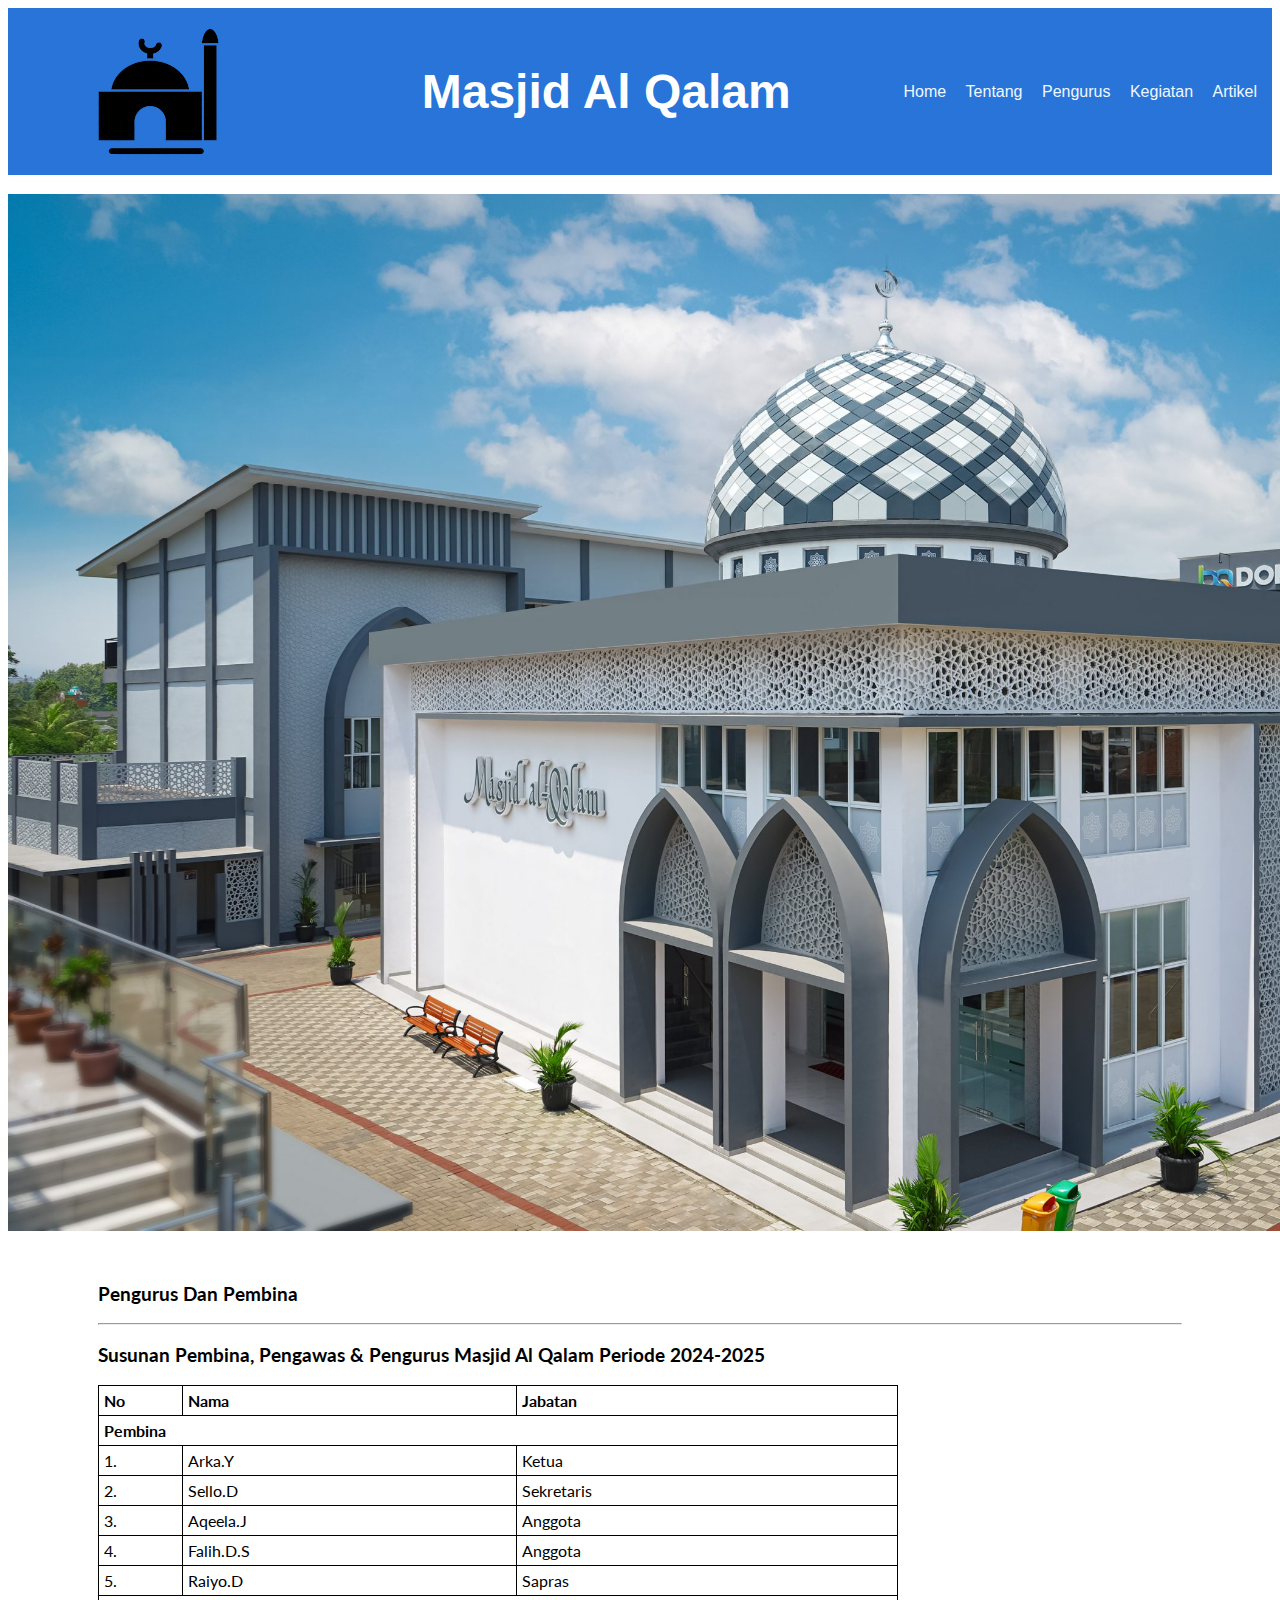
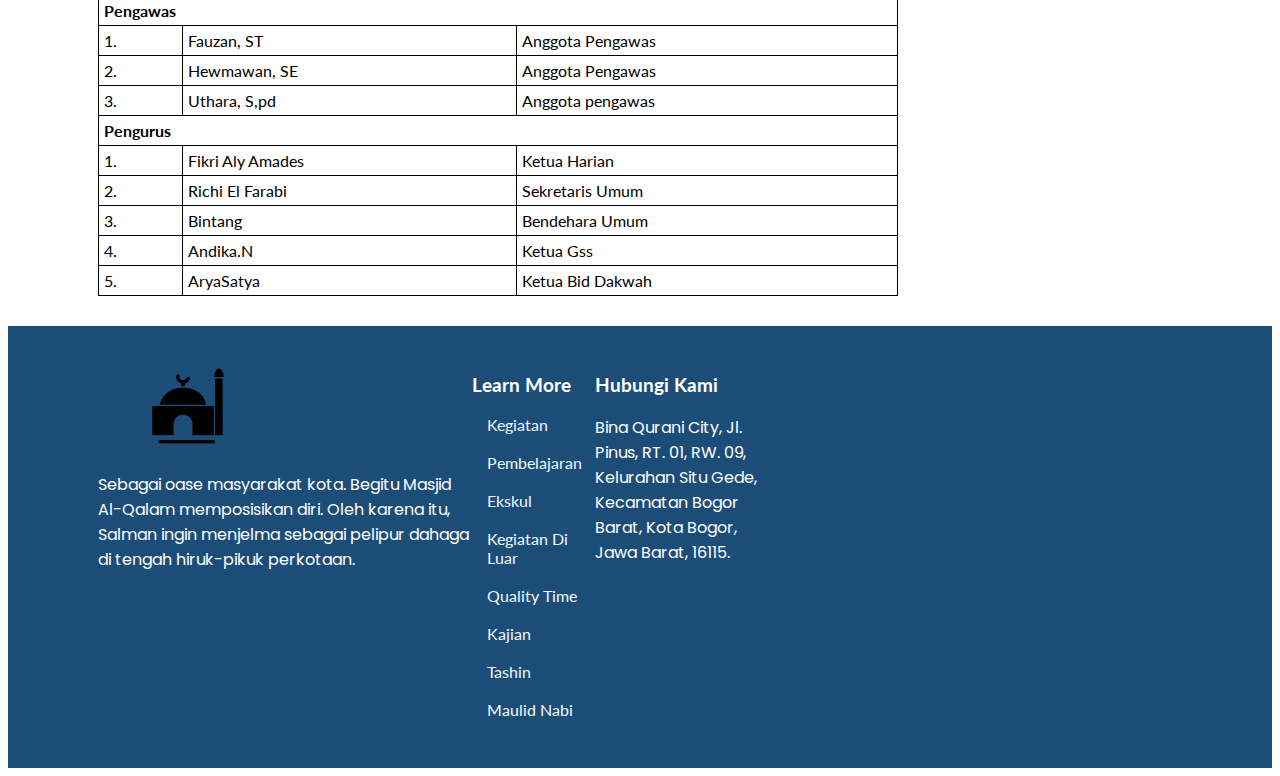
<file: pengurus.html>
<!DOCTYPE html>
<html lang="en">
<head>
  <meta charset="UTF-8">
  <meta name="viewport" content="width=device-width, initial-scale=1.0">
  <link rel="stylesheet" href="style.css" />
  <title>Pengurus</title>
</head>
<body>
  <!-- Header -->
  <header>
    <div class="countainer">
    <div><img class="countainer" src="./assets/images/ii-removebg-preview.png" alt="" /></div>
    <div> <h1>Masjid Al Qalam</h1></div>
    <div<nav class="nv">
      <a href="https://kayilpi.github.io/Masjid.html/">Home</a>
      <a href="https://kayilpi.github.io/Masjid.html/tentang.html">Tentang</a>
      <a href="https://kayilpi.github.io/Masjid.html/pengurus.html">Pengurus</a>
      <a href="#">Kegiatan</a>
      <a href="#">Artikel</a>
    </nav>
  </div>
</header>
<br>
    <img
      src="./assets/images/Mesjid.jpg"
      alt="Mesjid"
      width="1555"
      height="auto"/>
       <!-- Pengurus -->
       <div class="about-page">
        <h3>Pengurus Dan Pembina</h3>
        <hr>
        <h3>Susunan Pembina, Pengawas & Pengurus Masjid Al Qalam Periode 2024-2025</h3>
        <!-- Table Di Sini -->
        <table>
          <thead>
            <tr>
            <th colspan="1">No</th>
            <th>Nama</th>
            <th>Jabatan</th>
          </tr>
          <tr>
            <th colspan="3">Pembina</th>
          </tr>
        </thead>
        <tbody>
          <tr>
            <td>1.</td>
            <td>Arka.Y</td>
            <td>Ketua</td>
          </tr>
          <tr>
            <td>2.</td>
            <td>Sello.D</td>
            <td>Sekretaris</td>
          </tr>
          <tr>
            <td>3.</td>
            <td>Aqeela.J</td>
            <td>Anggota</td>
          </tr>
          <tr>
            <td>4.</td>
            <td>Falih.D.S</td>
            <td>Anggota</td>
          </tr>
          <tr>
           <td>5.</td>
           <td>Raiyo.D</td>
           <td>Sapras</td>
          </tr>
        </tbody>
        <thead>
        <tr>
          <th colspan="3">Pengawas</th>
        </tr>
        </thead>
        <tbody>
          <tr>
            <td>1.</td>
            <td>Fauzan, ST</td>
            <td>Anggota Pengawas</td>
          </tr>
            <tr>
              <td>2.</td>
              <td>Hewmawan, SE</td>
              <td>Anggota Pengawas</td>
            </tr>
          <tr>
            <td>3.</td>
            <td>Uthara, S,pd</td>
            <td>Anggota pengawas</td>
          </tr>
        </tbody>
        <thead>
          <tr>
            <th colspan="3">Pengurus</th>
          </tr>
        </thead>
        <tbody>
          <tr>
            <td>1.</td>
            <td>Fikri Aly Amades</td>
            <td>Ketua Harian</td>
          </tr>
          <tr>
            <td>2.</td>
            <td>Richi El Farabi</td>
            <td>Sekretaris Umum</td>
          </tr>
          <tr>
            <td>3.</td>
            <td>Bintang</td>
            <td>Bendehara Umum</td>
          </tr>
          <tr>
            <td>4.</td>
            <td>Andika.N</td>
            <td>Ketua Gss</td>
          </tr>
          <tr>
            <td>5.</td>
            <td>AryaSatya</td>
            <td>Ketua Bid Dakwah</td>
          </tr>
        </tbody>
        </table>
      </div>
      <!-- Footer -->
      <footer class="ft">
        <div class="ft-about">
          <img src="./assets/images/ii-removebg-preview.png" alt="" width="180px" height="auto">
          <p>Sebagai oase masyarakat kota. Begitu Masjid Al-Qalam memposisikan diri. Oleh karena itu, Salman ingin menjelma sebagai pelipur dahaga di tengah hiruk-pikuk perkotaan.</p>
        </div>
        <div class="ft-learn">
          <h3>Learn More</h3>
          <a href="#">Kegiatan</a><br>
          <a href="#">Pembelajaran</a><br>
          <a href="#">Ekskul</a><br>
          <a href="#">Kegiatan Di Luar</a><br>
          <a href="#">Quality Time</a><br>
          <a href="#">Kajian</a><br>
          <a href="#">Tashin</a><br>
          <a href="#">Maulid Nabi</a><br>
        </div>
        <div class="alamat">
          <h3>Hubungi Kami</h3>
          <p>Bina Qurani City, Jl. Pinus, RT. 01, RW. 09, Kelurahan Situ Gede, Kecamatan Bogor Barat, Kota Bogor, Jawa Barat, 16115.</p>
          <div class="sosmed">
            <a href="#"><i class="fa-brands fa-twitter fa-lg"></i></a>
            <a href="#"><i class="fa-brands fa-square-instagram fa-lg"></i></a>
            <a href="#"><i class="fa-brands fa-facebook fa-lg"></i></a>
            <a href="https://www.youtube.com/@BinaQurani"><i class="fa-brands fa-youtube fa-lg"></i></a>
          </div>
        </div>
        <div><iframe src="https://www.google.com/maps/embed?pb=!1m18!1m12!1m3!1d3963.8154366780504!2d106.73782897475338!3d-6.544974793447951!2m3!1f0!2f0!3f0!3m2!1i1024!2i768!4f13.1!3m3!1m2!1s0x2e69c3ea1c44cffd%3A0xbef8d6e100f792a1!2sBQ%20CITY!5e0!3m2!1sen!2sid!4v1707451798430!5m2!1sen!2sid" width="400" height="300" style="border:0;" allowfullscreen="" loading="lazy" referrerpolicy="no-referrer-when-downgrade"></iframe></div>
      </footer>
</body>
</html>
</file>
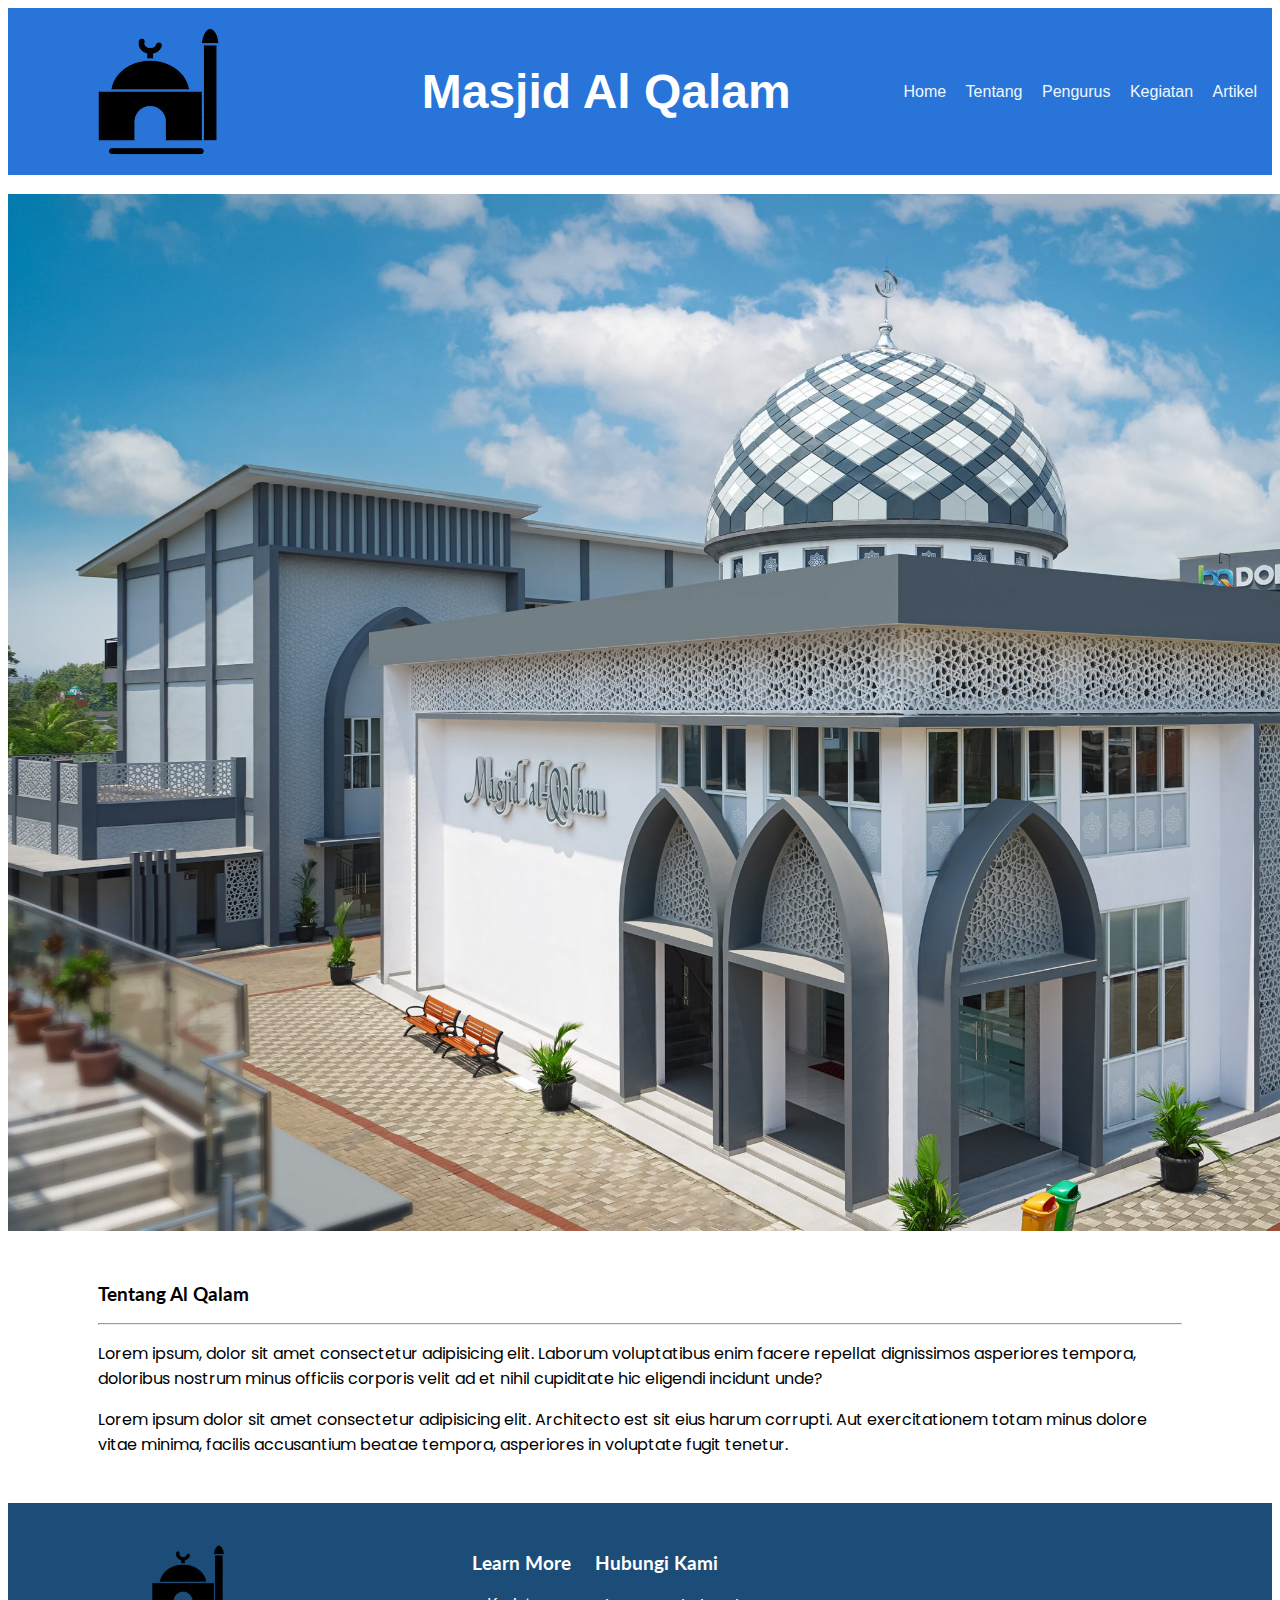
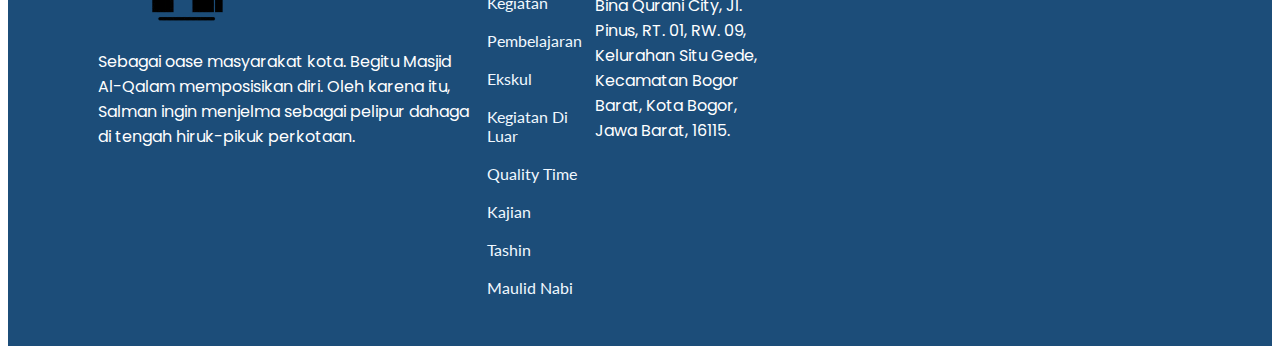
<file: tentang.html>
<!DOCTYPE html>
<html lang="en">
<head>
  <meta charset="UTF-8">
  <meta name="viewport" content="width=device-width, initial-scale=1.0">
  <link rel="stylesheet" href="style.css" />
  <title>About</title>
</head>
<body>
  <!-- Header -->
  <header>
    <div class="countainer">
    <div><img class="countainer" src="./assets/images/ii-removebg-preview.png" alt="" /></div>
    <div> <h1>Masjid Al Qalam</h1></div>
    <div<nav class="nv">
      <a href="https://kayilpi.github.io/Masjid.html/">Home</a>
      <a href="https://kayilpi.github.io/Masjid.html/tentang.html">Tentang</a>
      <a href="https://kayilpi.github.io/Masjid.html/pengurus.html">Pengurus</a>
      <a href="#">Kegiatan</a>
      <a href="#">Artikel</a>
    </nav>
  </div>
</header>
<br>
    <img
      src="./assets/images/Mesjid.jpg"
      alt="Mesjid"
      width="1555"
      height="auto"/>
      <!-- Tentang -->
      <div class="about-page">
        <h3>Tentang Al Qalam</h3>
        <hr>
        <p>Lorem ipsum, dolor sit amet consectetur adipisicing elit. Laborum voluptatibus enim facere repellat dignissimos asperiores tempora, doloribus nostrum minus officiis corporis velit ad et nihil cupiditate hic eligendi incidunt unde?
        </p>
        <p>Lorem ipsum dolor sit amet consectetur adipisicing elit. Architecto est sit eius harum corrupti. Aut exercitationem totam minus dolore vitae minima, facilis accusantium beatae tempora, asperiores in voluptate fugit tenetur.
        </p>
      </div>
      <!-- Footer -->
      <footer class="ft">
        <div class="ft-about">
          <img src="./assets/images/ii-removebg-preview.png" alt="" width="180px" height="auto">
          <p>Sebagai oase masyarakat kota. Begitu Masjid Al-Qalam memposisikan diri. Oleh karena itu, Salman ingin menjelma sebagai pelipur dahaga di tengah hiruk-pikuk perkotaan.</p>
        </div>
        <div class="ft-learn">
          <h3>Learn More</h3>
          <a href="#">Kegiatan</a><br>
          <a href="#">Pembelajaran</a><br>
          <a href="#">Ekskul</a><br>
          <a href="#">Kegiatan Di Luar</a><br>
          <a href="#">Quality Time</a><br>
          <a href="#">Kajian</a><br>
          <a href="#">Tashin</a><br>
          <a href="#">Maulid Nabi</a><br>
        </div>
        <div class="alamat">
          <h3>Hubungi Kami</h3>
          <p>Bina Qurani City, Jl. Pinus, RT. 01, RW. 09, Kelurahan Situ Gede, Kecamatan Bogor Barat, Kota Bogor, Jawa Barat, 16115.</p>
          <div class="sosmed">
            <a href="#"><i class="fa-brands fa-twitter fa-lg"></i></a>
            <a href="#"><i class="fa-brands fa-square-instagram fa-lg"></i></a>
            <a href="#"><i class="fa-brands fa-facebook fa-lg"></i></a>
            <a href="https://www.youtube.com/@BinaQurani"><i class="fa-brands fa-youtube fa-lg"></i></a>
          </div>
        </div>
        <div><iframe src="https://www.google.com/maps/embed?pb=!1m18!1m12!1m3!1d3963.8154366780504!2d106.73782897475338!3d-6.544974793447951!2m3!1f0!2f0!3f0!3m2!1i1024!2i768!4f13.1!3m3!1m2!1s0x2e69c3ea1c44cffd%3A0xbef8d6e100f792a1!2sBQ%20CITY!5e0!3m2!1sen!2sid!4v1707451798430!5m2!1sen!2sid" width="400" height="300" style="border:0;" allowfullscreen="" loading="lazy" referrerpolicy="no-referrer-when-downgrade"></iframe></div>
      </footer>
</body>
</html>
</file>
<file: style.css>
@import url("https://fonts.googleapis.com/css2?family=Lato&display=swap");
@import url("https://fonts.googleapis.com/css2?family=Poppins&display=swap");
@import url("https://fonts.googleapis.com/css2?family=Salsa&display=swap");
h1 {
  color: white;
  font-size: 48px;
}
h2 {
  color: rgb(0, 0, 0);
  font-size: 32;
}
button {
  border-radius: 5px;
  border-color: darkgrey;
  color: black;
}
body {
  font-family: Lato;
}
p {
  font-family: Poppins;
}
.biru {
  color: rgb(254, 254, 255);
}
.red {
  color: red;
}
.hd {
  background-color: rgb(51, 131, 211);
  padding-top: 15px;
  padding-bottom: 15px;
  padding-left: 15px;
  border-radius: 10px;
}
.nv {
  text-decoration: none;
  color: #ccc;
}

a {
  text-decoration: none;
  color: aliceblue;
  padding-left: 15px;
}

.countainer {
  font-family: sans-serif;
  background-color: rgb(40, 116, 216);
  display: flex;
  align-items: center;
  flex-shrink: 1;
  margin: 0;
  justify-content: space-between;
  padding-right: 15px;
}

.jdl {
  align-self: center;
}

.tmq {
  display: flex;
  gap: 15px;
}

.nv {
  align-self: center;
}

.tmq-left {
  width: 1100px;
  margin-left: 14px;
}

.tmq-right {
  align-self: flex-end;
  margin-top: 30px;
}

.thumnail-header {
  display: flex;
  justify-content: flex-start;
  margin-left: 90px;
  margin-right: 90px;
  gap: 30px;
}

.th-flex {
  display: flex;
  background-color: rgb(19, 109, 200);
  color: white;
  width: 265px;
  height: 90px;
  padding: 15px;
  border-radius: 10px;
  margin-top: -60px;
  text-align: center;
  align-items: center;
}
.layanan {
  padding: 0 90px;
}

.layanan h3 {
  color: rgb(32, 46, 198);
  font-size: 25px;
  line-height: 45px;
  font-family: "Gill Sans", "Gill Sans MT", Calibri, "Trebuchet MS", sans-serif;
}

.layanan h2 {
  font-size: 30 px;
  line-height: 54px;
  font-family: "Trebuchet MS", "Lucida Sans Unicode", "Lucida Grande",
    "Lucida Sans", Arial, sans-serif;
}

.container-layanan {
  display: grid;
  grid-template-rows: repeat(3, 1fr);
  grid-template-columns: repeat(3, 1fr);
  gap: 15px;
  margin: 0px 90px;
}

.flex-layanan {
  display: flex;
  flex-direction: column;
}

.container-kabar {
  display: grid;
  grid-template-columns: repeat(3, 1fr);
  grid-template-rows: 120px 200px;
  margin: 0px 90px 90px;
  row-gap: 45px;
  column-gap: 30px;
}

.agenda {
  background-color: #727f85;
  grid-column: 3/4;
  grid-row: 1/3;
  border-radius: 10px;
  column-gap: 15px;
  display: grid;
  grid-template-columns: 150px 1fr;
  grid-template-rows: 60px 1fr 1fr;
}

.kb {
  color: orange;
  font-weight: bold;
  font-size: 30px;
  margin-left: 90px;
  margin-top: 90px;
}

.berita {
  display: flex;
  gap: 10px;
}

.berita img {
  border-radius: 5px;
  /* margin-top: 20px; */
}

.berita p {
  font-size: 15px;
  line-height: 20px;
  font-weight: bold;
}

.satu {
  grid-column: 1/3;
  grid-row: 1/2;
  align-self: center;
  font-size: 24px;
  line-height: 36px;
  font-weight: bold;
  text-align: center;
}

.agenda img {
  margin: 20px;
  border-radius: 10px;
}

.ml {
  margin-left: 15px;
}

.rowtv {
  background-color: #1c4d79;
  color: white;
  margin: 30px 0;
  padding: 30px 90px;
}

.rowtv > h3 {
  color: orange;
}

.kontentv {
  display: flex;
  justify-content: space-between;
  gap: 15px;
}

.putih {
  color: white;
}

.content {
  display: flex;
  flex-direction: column;
  flex-grow: 0;
  width: 420px;
}

.content img {
  border-radius: 10px;
}

.ft {
  display: flex;
  justify-content: space-between;
  color: white;
  background-color: #1c4d79;
  height: auto;
  padding: 30px 90px;
}

.ft-about {
  display: flex;
  flex-direction: column;
  width: 400px;
}
.ft-learn {
  display: flex;
  flex-direction: column;
}

.wa {
  position: fixed;
  bottom: 60px;
  right: 60px;
  width: 65px;
  height: auto;
}

.alamat {
  width: 200px;
}

.sosmed {
  display: block;
}

.sosmed a {
  margin-right: 10px;
}

.about-page {
  padding: 30px 90px;
}

table {
  width: 800px;
  height: auto;
}

thead {
  text-align: left;
}

table,
th,
td,
tr {
  border: 1px solid black;
  border-collapse: collapse;
  padding: 5px;
}

tr:hover {
  background-color: aqua;
}

@media (max-width: 1500px) {
  .kontentv {
    display: grid;
    grid-template-columns: 1fr 1fr;
    grid-template-rows: 1fr 1fr;
  }
}
@media (max-width: 1260px) {
  .ft {
    gap: 15px;
  }
}
@media (max-width: 1200px) {
  .container-kabar {
    display: grid;
    grid-template-columns: repeat(3, 1fr);
    grid-template-rows: repeat(4, 1fr);
  }

  .agenda {
    background-color: #727f85;
    grid-column: 1/2;
    grid-row: 3/5;
    padding: 5px;
  }

  /* .berita {
    grid-column: 1/2;
    grid-row: 3/5;
  } */
}
@media (max-width: 1080px) {
  .kontentv {
    display: flex;
    flex-direction: column;
  }
}
@media (max-width: 980px) {
  .ft {
    flex-direction: column;
  }
}
@media (max-width: 800px) {
  .countainer {
    flex-direction: column;
  }
  .logo {
    align-self: center;
  }

  .ft {
    flex-direction: column;
  }
  .sosmed {
    margin-bottom: 15px;
  }
  .container-kabar {
    display: flex;
    flex-direction: column;
  }
  .container-layanan {
    display: flex;
    flex-direction: column;
  }
  table {
    width: auto;
    height: auto;
    font-size: 12px;
  }
  .about-page {
    flex-direction: column;
  }
}
@media (max-width: 560px) {
  .rowtv {
    padding: 0 15px;
  }
}
@media (max-width: 540px) {
  .thumnail-header {
    margin-left: 15px;
    margin-right: 15px;
  }
  iframe {
    width: 300px;
    height: 300px;
  }
}
</file>
